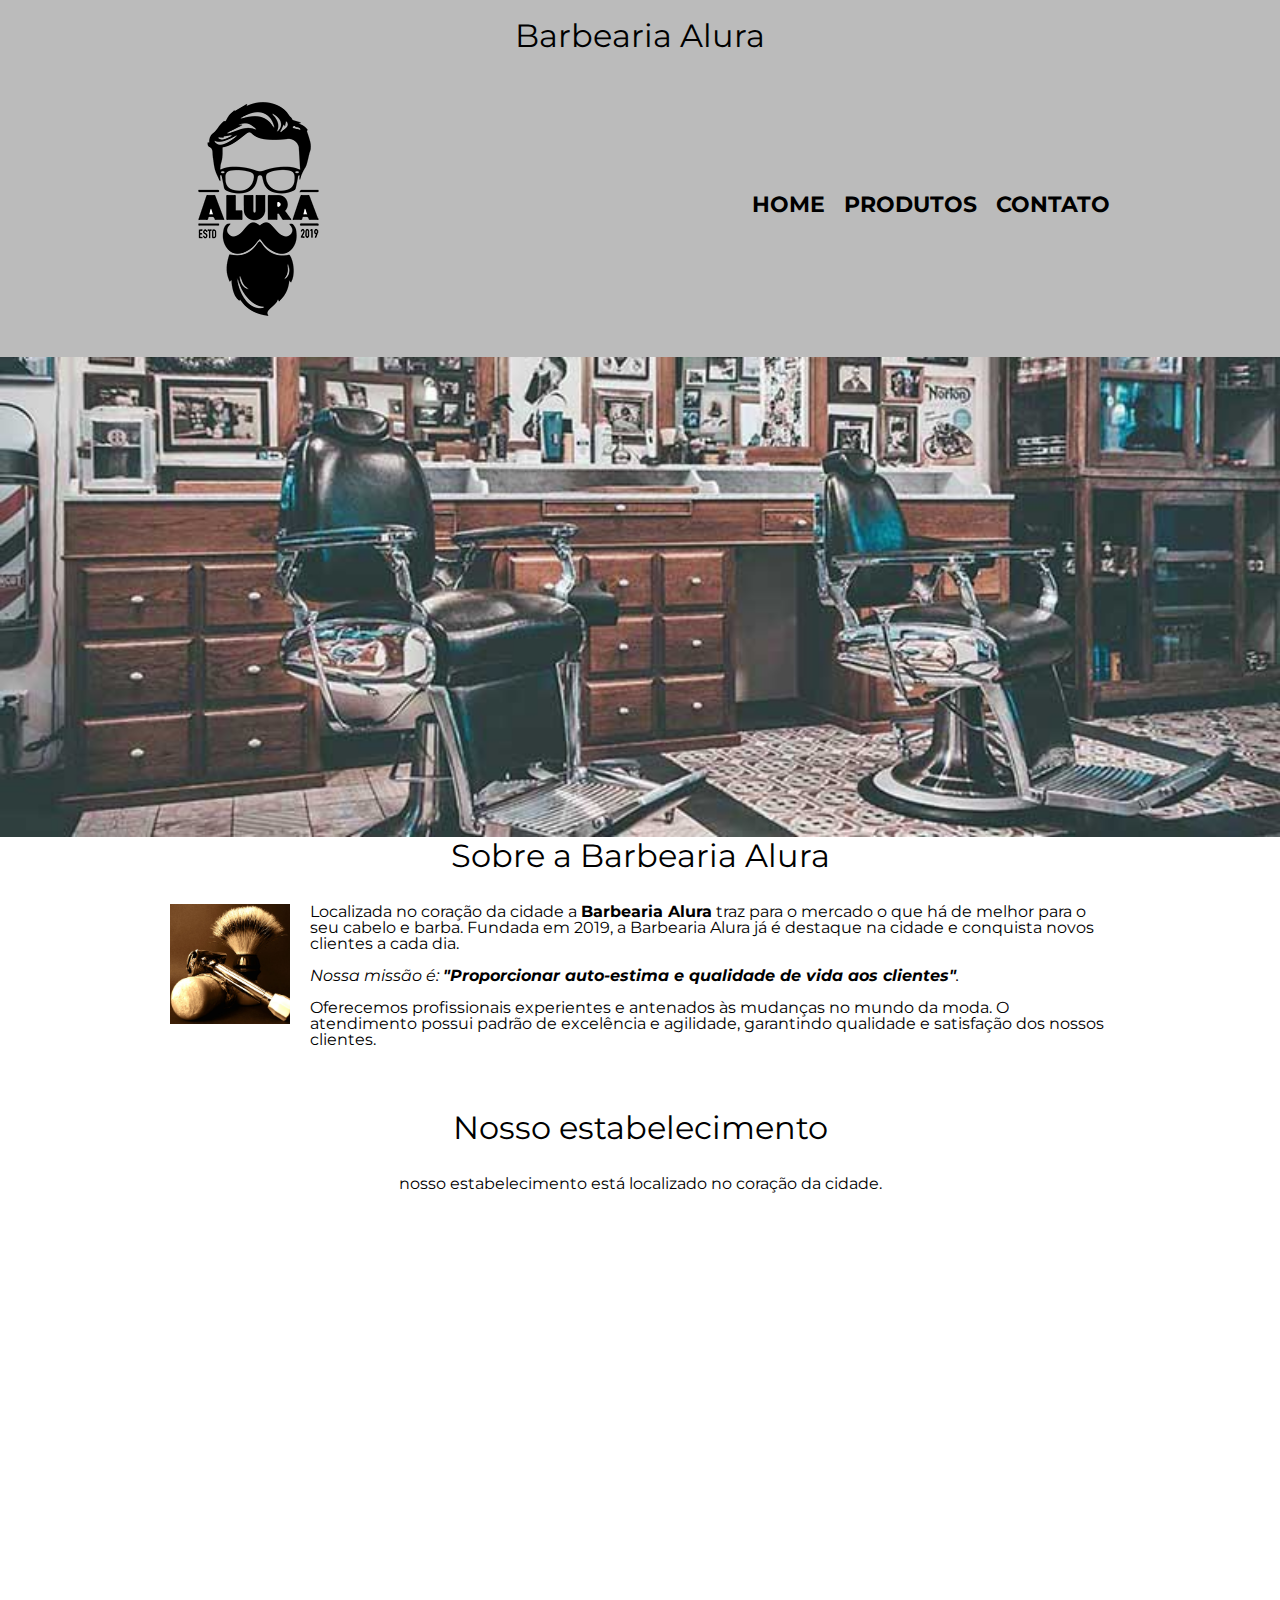
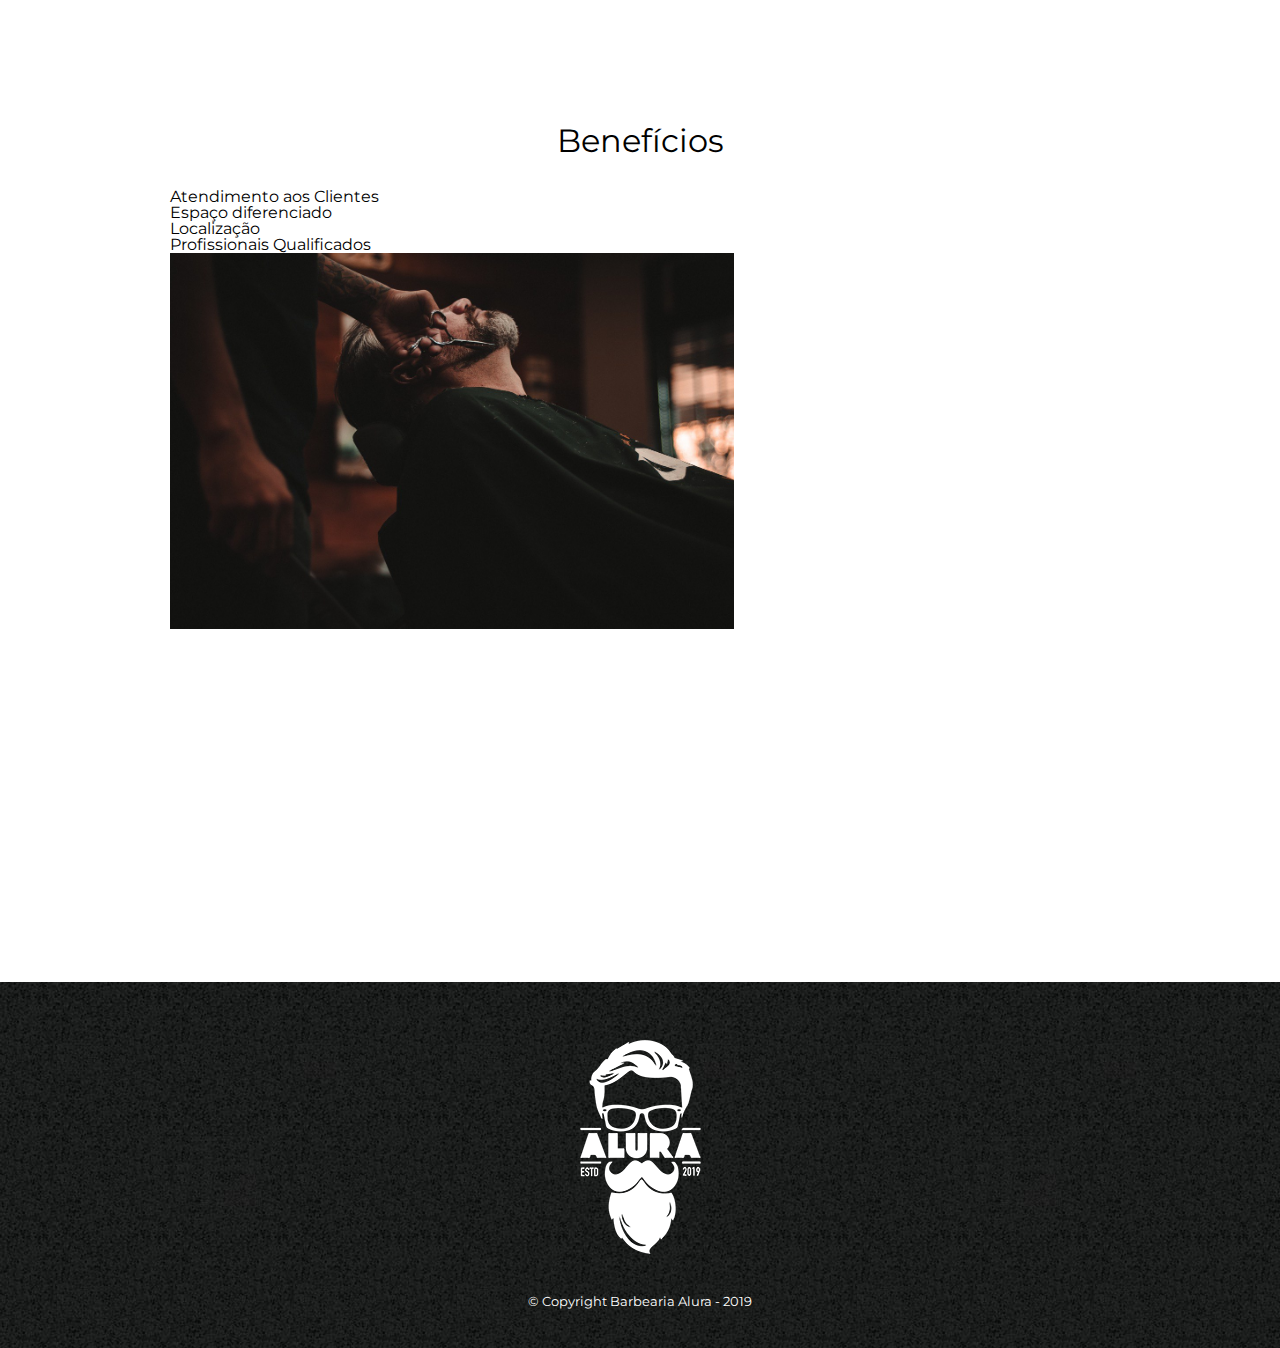
<file: HTML ( site da barbearia )/index.html>
<!DOCTYPE html>
<html lang="pt-br">
	<head>
		<meta charset="UTF-8">
		<title>Barbearia Alura</title>
        <link rel="stylesheet" href="reset.css">
        <link rel="stylesheet" href="style.css">
		<link href="https://fonts.googleapis.com/css2?family=Montserrat&display=swap" rel="stylesheet">
	</head>

	<body>
		<header>
			<h1 class="titulo-principal">Barbearia Alura</h1>
                <div class="caixa">
                    <h1><img src="logo.png"></h1>
    
                    <nav>
                        <ul>
                            <li><a href="index.html">Home</a></li>
                            <li><a href="produtos.html">Produtos</a></li>
                            <li><a href="contato.html">Contato</a></li>
                        </ul>
                    </nav>
                </div>
		</header>
		<img class="banner" src="banner.jpg">
		<main>
			<section class="principal">

				<h2 class="titulo-principal">Sobre a Barbearia Alura</h2>
				<img class="utensilios" src="utensilios.jpg" alt="Utensilios de um barbeiro.">
		
				<p>Localizada no coração da cidade a <strong>Barbearia Alura</strong> traz para o mercado o que há de melhor para o seu cabelo e barba. Fundada em 2019, a Barbearia Alura já é destaque na cidade e conquista novos clientes a cada dia.</p>

				<p id="missao"><em>Nossa missão é: <strong>"Proporcionar auto-estima e qualidade de vida aos clientes"</strong>.</em></p>

				<p>Oferecemos profissionais experientes e antenados às mudanças no mundo da moda. O atendimento possui padrão de excelência e agilidade, garantindo qualidade e satisfação dos nossos clientes.</p>
			</section>

			<section class="mapa">
				<h3 class="titulo-principal">Nosso estabelecimento</h3>
				<p>nosso estabelecimento está localizado no coração da cidade.</p>

				<iframe src="https://www.google.com/maps/embed?pb=!1m18!1m12!1m3!1d58513.70489917665!2d-46.71763476874999!3d-23.5646162!2m3!1f0!2f0!3f0!3m2!1i1024!2i768!4f13.1!3m3!1m2!1s0x94ce5a2b2ed7f3a1%3A0xab35da2f5ca62674!2sAlura%20-%20Escola%20Online%20de%20Tecnologia!5e0!3m2!1spt-BR!2sbr!4v1671147651845!5m2!1spt-BR!2sbr" width="600" height="450" style="border:0;" allowfullscreen="" loading="lazy" referrerpolicy="no-referrer-when-downgrade"></iframe>
			</section>

			<section class="beneficios">
				<h3 class="titulo-principal">Benefícios</h3>

				<ul>
					<li class="itens">Atendimento aos Clientes</li>
					<li class="itens">Espaço diferenciado</li>
					<li class="itens">Localização</li>
					<li class="itens">Profissionais Qualificados</li>
				</ul>

				<img src="beneficios.jpg" class="imagembeneficios">

				<div class="video">

					<iframe width="560" height="315" src="https://www.youtube.com/embed/GnziZ-WcftE" title="YouTube video player" frameborder="0" allow="accelerometer; autoplay; clipboard-write; encrypted-media; gyroscope; picture-in-picture" allowfullscreen></iframe>
				</div>

			</section>
		</main>
		<footer>
				<img src="logo-branco.png">
				<p class="copyright">&copy; Copyright Barbearia Alura - 2019</p>
		</footer>
	</body>
</html>
</file>
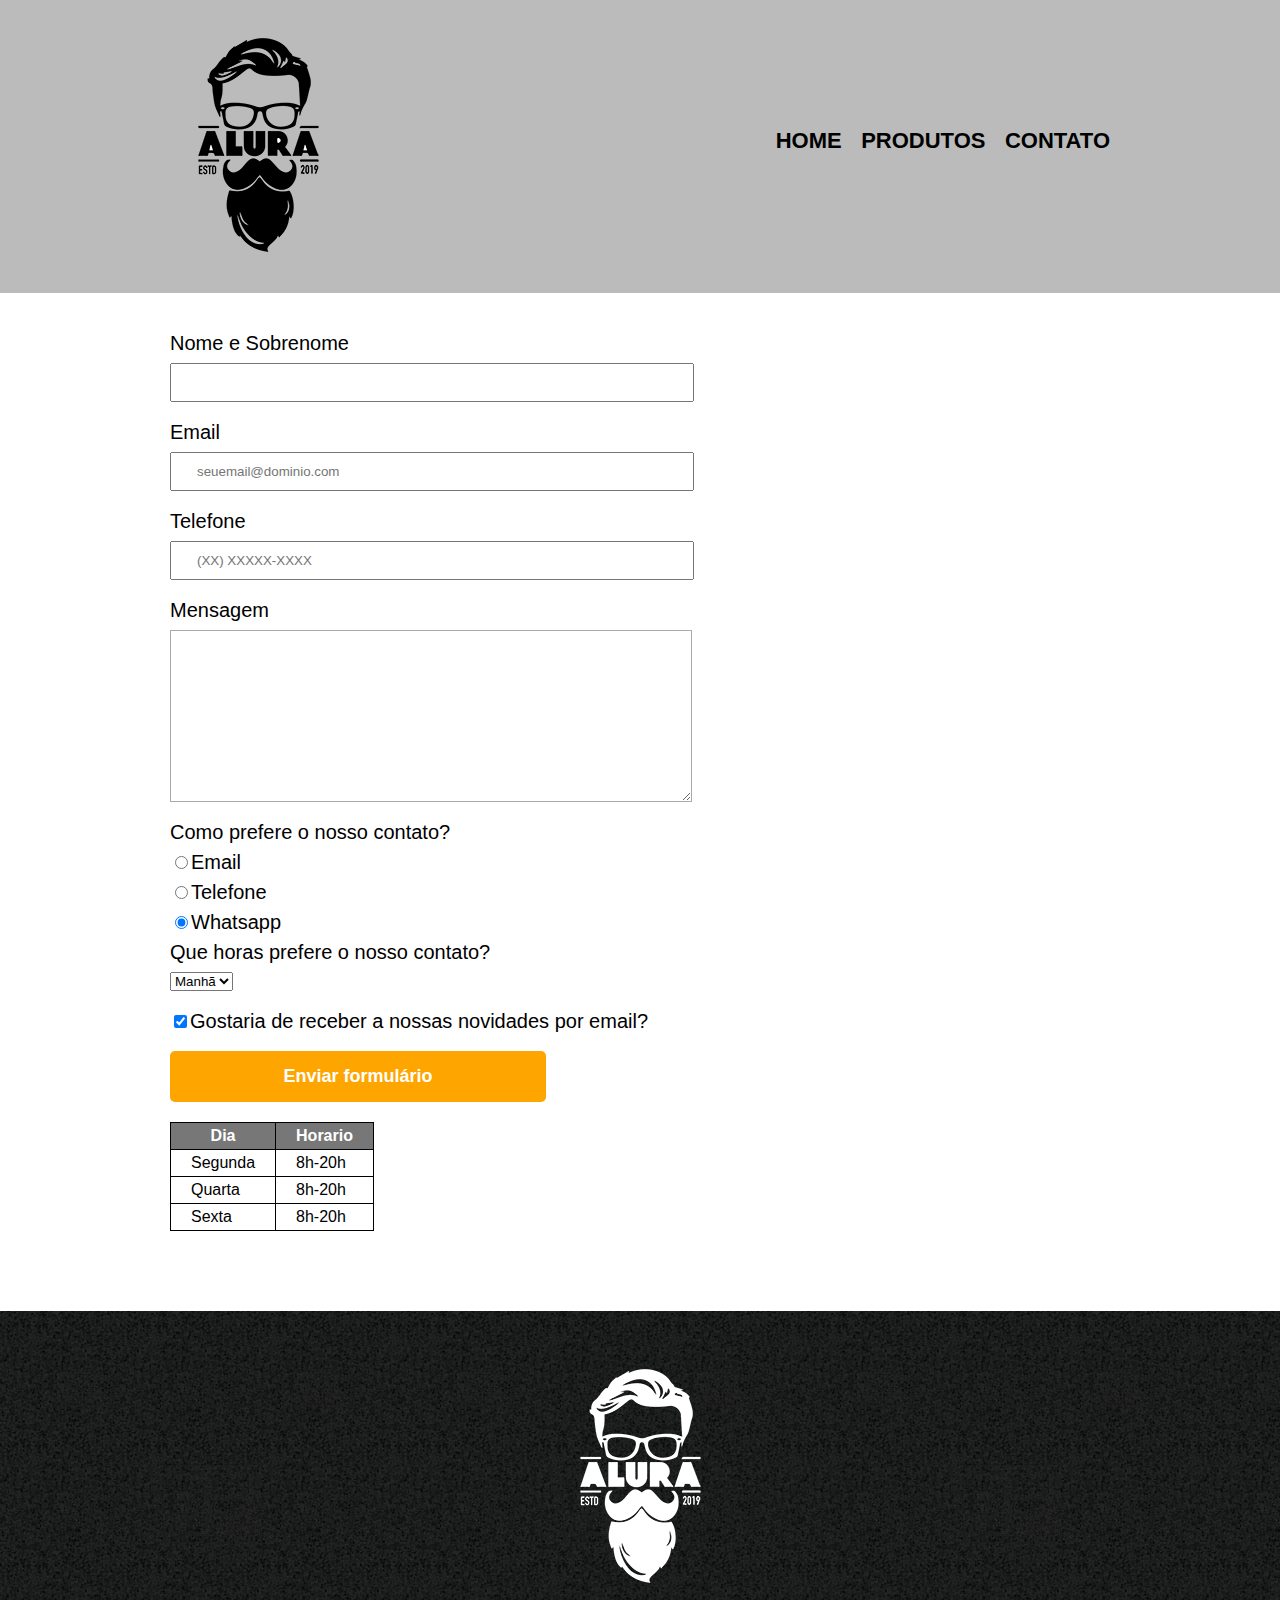
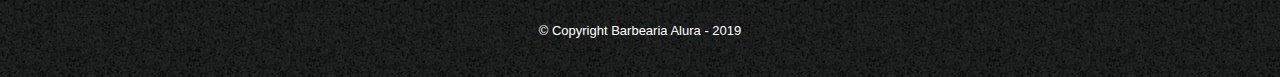
<file: HTML ( site da barbearia )/contato.html>
<!DOCTYPE html>
<html>
	<head>
		<meta charset="UTF-8">
		<title> Contato - Barbearia Alura</title>

		<link rel="stylesheet" href="reset.css">
		<link rel="stylesheet" href="style.css">
	</head>
	<body>
<header>
	<div class="caixa">
	    <h1><img src="logo.png" alt="Logo da Barbearia Alura"></h1>
        <nav>
			<ul>
				<li><a href="index.html">Home</a></li>
				<li><a href="produtos.html">Produtos</a></li>
				<li><a href="contato.html">Contato</a></li>
		    </ul>
		</nav>
	</div>
</header>
<main>
	<form>
		<label for="nomeesobrenome"> Nome e Sobrenome </label>
		<input type="text" id="nomeesobrenome" class="input-padrao" required>	

		<label for="email">Email</label>
		<input type="email" id="email" class="input-padrao" required placeholder
		="seuemail@dominio.com">

		<label for="telefone">Telefone</label>
		<input type="tel" id="telefone"  class="input-padrao" required placeholder
		="(XX) XXXXX-XXXX">

		<label for="mensagem">Mensagem</label>
		<textarea cols="70" rows="10" id="mensagem" class="input-padrao" required></textarea>

		<fieldset>
			<legend>Como prefere o nosso contato?</legend>

			<label for="radio-email"> <input type="radio" name="contato" value="email" id="radio-email">Email</label>
			
			<label for="radio-telefone"> <input type="radio" name="contato" value="telefone" id="radio-telefone">Telefone</label>
			
			<label for="radio-whatsapp"> <input type="radio" name="contato" value="whatsapp" id="radio-whatsapp" checked>Whatsapp</label>
			
		</fieldset>	

		<fieldset>
			<legend>Que horas prefere o nosso contato?</legend>

			<select>

				<option>Manhã</option>
				<option>Tarde</option>
				<option>Noite</option>	

			</select>
		<fieldset>	
		<label class="checkbox" ><input type="checkbox" checked>Gostaria de receber a nossas novidades por email?</label>

		<input type="submit" value="Enviar formulário" class="enviar">
	</form>

	<table>
		<thead>
			<tr>
				<th>Dia</th>
				<th>Horario</th>
			</tr>
		</thead>
		<tbody>
			<tr>
				<td>Segunda</td>
				<td>8h-20h</td>
			</tr>
			<tr>
				<td>Quarta</td>
				<td>8h-20h</td>
			</tr>	
			<tr>
				<td>Sexta</td>
				<td>8h-20h</td>
			</tr>
		</tbody>

	</table>
	</main>
    	<footer>
			<img src="logo-branco.png" alt="Logo da Barbearia Alura">
			<p class="copyright">&copy; Copyright Barbearia Alura - 2019</p>
	</footer>
</body>
</html>
</file>
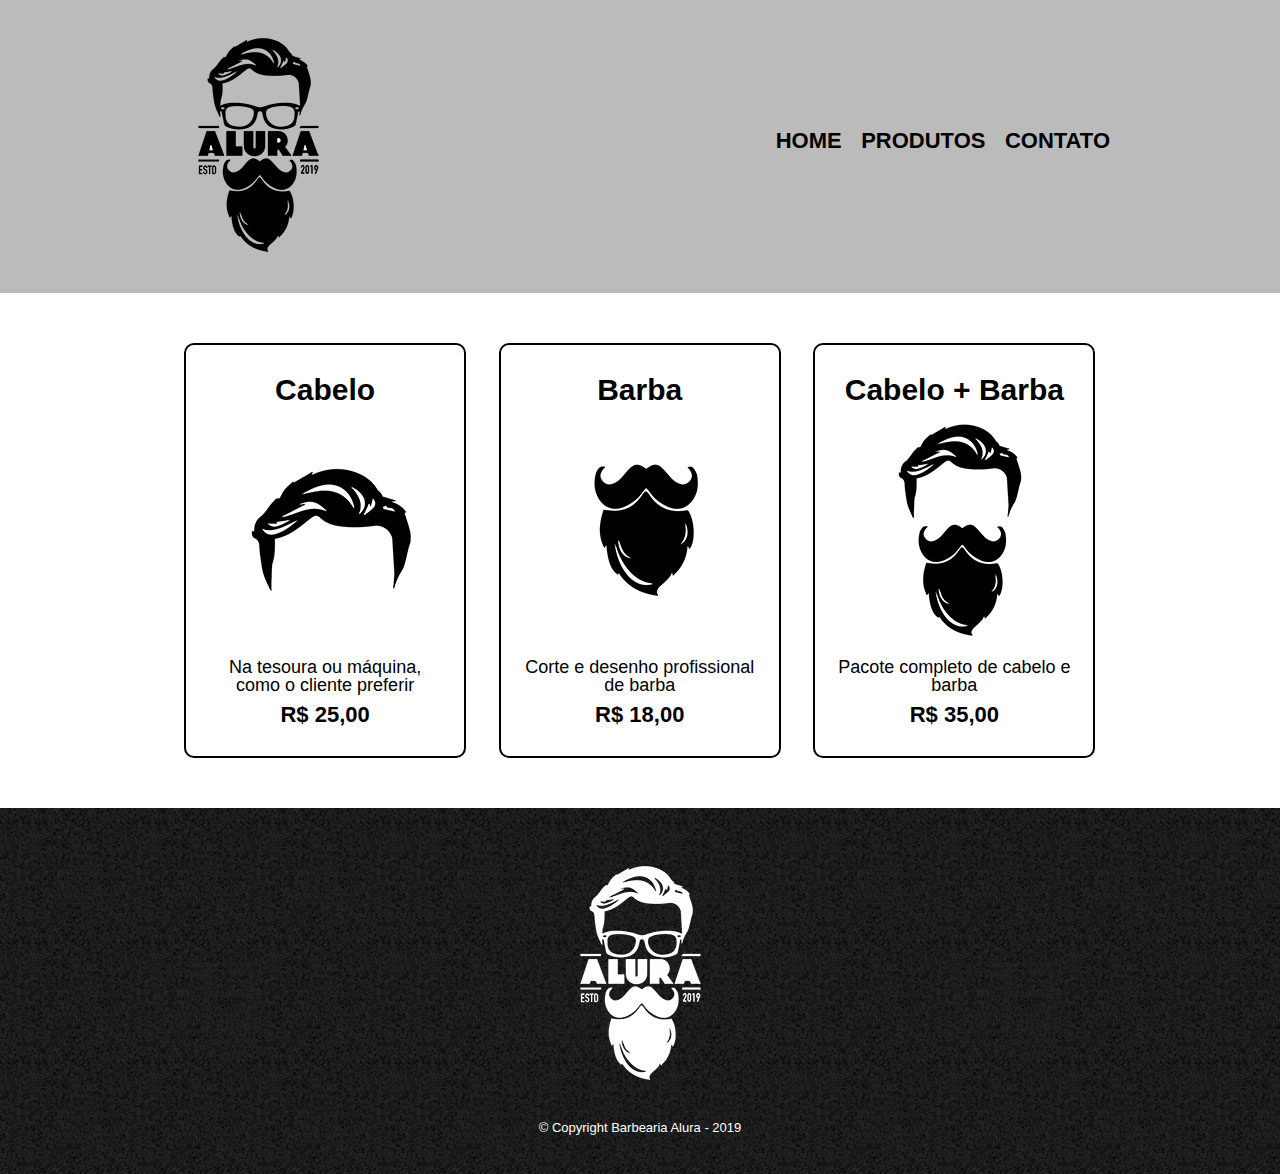
<file: HTML ( site da barbearia )/produtos.html>
<!DOCTYPE html>
<html>
	<head>
		<meta charset="UTF-8">
		<title>Produtos - Barbearia Alura</title>

		<link rel="stylesheet" href="reset.css">
		<link rel="stylesheet" href="style.css">
	</head>
	<body>
		<header>
			<div class="caixa">
				<h1><img src="logo.png"></h1>

				<nav>
					<ul>
						<li><a href="index.html">Home</a></li>
						<li><a href="produtos.html">Produtos</a></li>
						<li><a href="contato.html">Contato</a></li>
					</ul>
				</nav>
			</div>
		</header>

		<main>
			<ul class="produtos">
				<li>
					<h2>Cabelo</h2>
					<img src="cabelo.jpg">
					<p class="produto-descricao">Na tesoura ou máquina, como o cliente preferir</p>
					<p class="produto-preco">R$ 25,00</p>
				</li>
				<li>
					<h2>Barba</h2>
					<img src="barba.jpg">
					<p class="produto-descricao">Corte e desenho profissional de barba</p>
					<p class="produto-preco">R$ 18,00</p>
				</li>
				<li>
					<h2>Cabelo + Barba</h2>
					<img src="cabelo+barba.jpg">
					<p class="produto-descricao">Pacote completo de cabelo e barba</p>
					<p class="produto-preco">R$ 35,00</p>
				</li>
			</ul>
		</main>

		<footer>
			<img src="logo-branco.png">
			<p class="copyright">&copy; Copyright Barbearia Alura - 2019</p>
		</footer>
	</body>
</html>
</file>
<file: HTML ( site da barbearia )/style.css>
body{
	font-family: 'Montserrat', sans-serif;
}

header {
	background: #BBBBBB;
	padding: 20px 0;
}

.caixa {
	position: relative;
	width: 940px;
	margin: 0 auto;
}

nav {
	position: absolute;
	top: 110px;
	right: 0;
}

nav li {
	display: inline;
	margin: 0 0 0 15px;
}

nav a {
	text-transform: uppercase;
	color: #000000;
	font-weight: bold;
	font-size: 22px;
	text-decoration: none;
}

nav a:hover {
	color: #C78C19;
	text-decoration: underline;
}

.produtos {
	width: 940px;
	margin: 0 auto;
	padding: 50px 0;
}

.produtos li {
	display: inline-block;
	text-align: center;
	width: 30%;
	vertical-align: top;
	margin: 0 1.5%;
	padding: 30px 20px;
	box-sizing: border-box;
	border: 2px solid #000000;
	border-radius: 10px;
}

.produtos li:hover {
	border-color: #C78C19;
}

.produtos li:active {
	border-color: #088C19;	
}

.produtos li:hover h2 {
	font-size: 34px;
}

.produtos h2 {
	font-size: 30px;
	font-weight: bold;
}

.produto-descricao {
	font-size: 18px;
}

.produto-preco {
	font-size: 22px;
	font-weight: bold;
	margin-top: 10px;
}

footer {
	text-align: center;
	background: url("bg.jpg");
	padding: 40px 0;
}

.copyright {
	color: #FFFFFF;
	font-size: 13px;
	margin: 20px 0 0;
}

.contato {
	width: 940px;
	margin: 40px auto;
}

.contato label, .input-group legend {
	display: block;
	margin: 0 0 5px;
	font-size: 20px;
}

.campo-padrao, textarea {
	display: block;
	margin: 0 0 30px;
	padding: 10px 20px;
	width: 50%;
	border: 1px solid #aaa;
}

.input-group {
	margin: 0 0 20px;
}

.newsletter {
	margin: 0 0 20px;
}

.botao {
	margin: 20px 0 0;
	width: 30%;
	padding: 10px 20px;
	font-size: 24px;
	display: inline-block;
	background: orange;
	color: white;
	border: none;
	border-radius: 5px;
	transition: 1s;
}

.botao:hover {
	cursor: pointer;
	transform: scale(1.2);	
}

.funcionamento {
	width: 940px;
	margin: 0 auto 40px;
}

table {
	margin: 10px 0 0;
}

th  {
	background: #777777;
	color: #FFFFFF;
}


td, th {
	border: 1px solid #000000;
	padding: 5px 20px;
}

main{
	width: 940px;	
	margin: 0 auto;
}

form { 
	margin: 40px 0;

}

form label, form legend {
	display: block;
	font-size: 20px;
	margin: 0 0 10px;
}

.input-padrao {
	display: block;
	margin: 0 0 20px;
	padding: 10px 25px;
	width: 50%;
}

.checkbox{
	margin: 20px 0px;
}

.enviar{
	width: 40%;
	padding: 15px 0px;
	background: orange;
	color: white;
	font-weight: bold;
	font-size: 18px;
	border: none;
	border-radius: 5px;
	transition: 1s all;
	cursor: pointer;

}

.enviar:hover {
	background: darkorange;
	transform: scale(1.2);

}

table{
	margin: 20px 0px 40px;
}

thead{
	font-weight: bold;
}

td,th{
	border: 1px solid #000000;
}

/*Css da página inicial */
.banner {
	width: 100%;
}

.titulo-principal{
	text-align: center;
	font-size: 2em;
	margin: 0 0 1em;
	clear: left;
}

.principal p {
	margin: 0 0 1em;
}

.principal strong {
	font-weight: bold;

}

.principal em {
	font-style: italic;

}

.utensilios{
	width: 120px;
	float: left;
	margin: 0 20px 20px 0;
}

.imagembeneficios{
	width: 60%;
}


.mapa {
	padding: 3em 0;
}

.mapa p {
	margin: 0 0 2em;
	text-align: center;
}

.video {
	width: 560px;
	margin: 1em auto;
}
</file>
